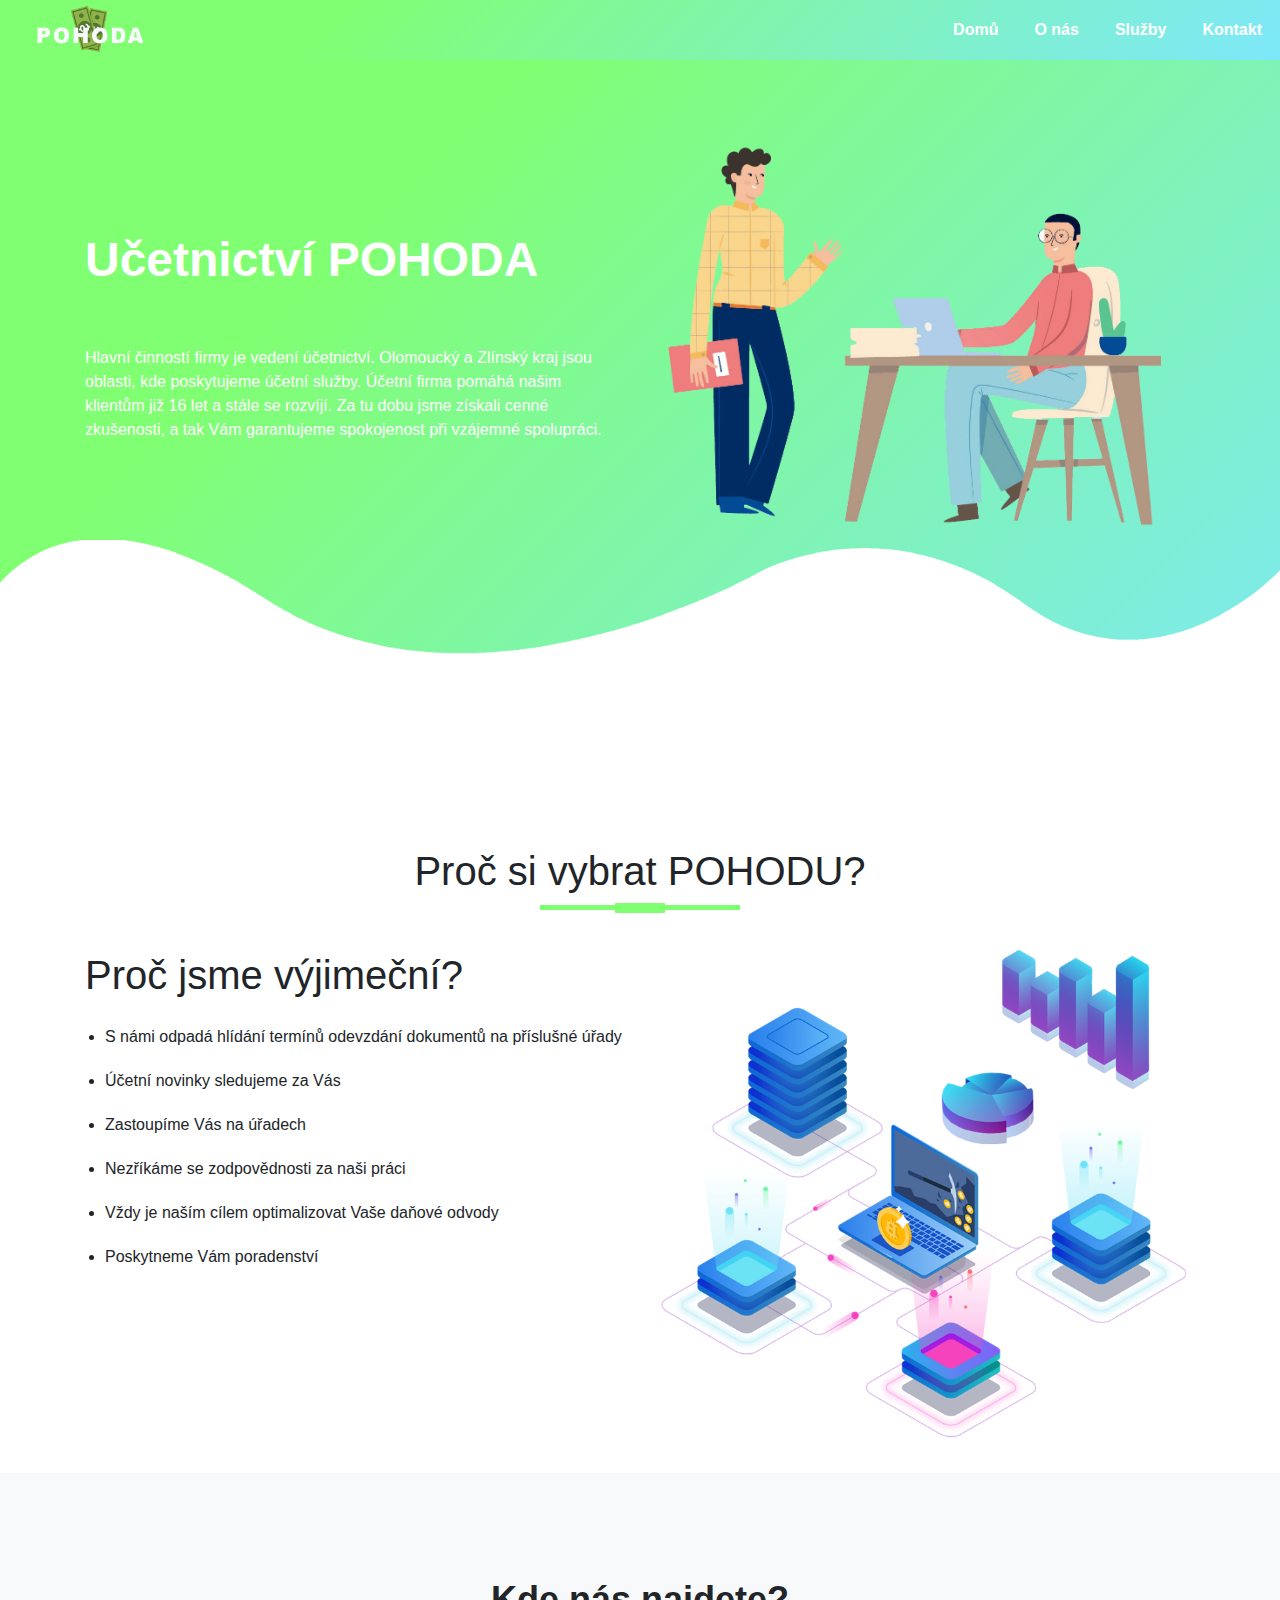
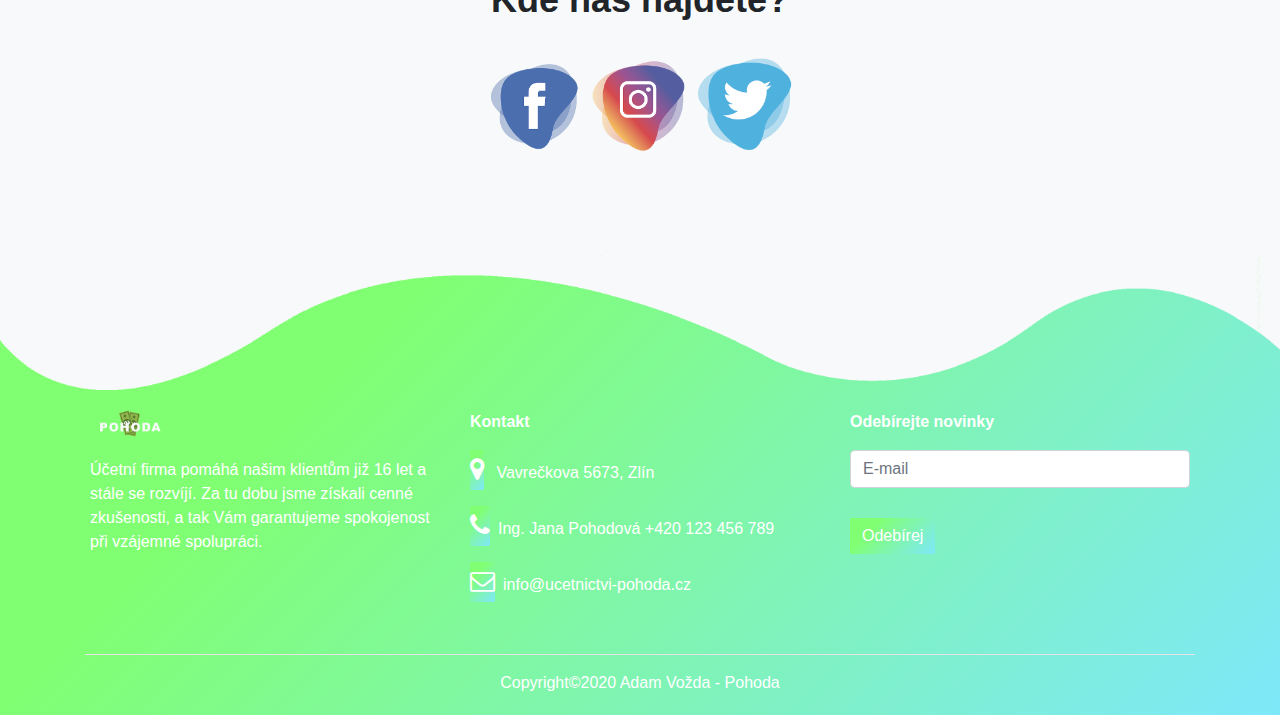
<file: index.html>
<!DOCTYPE html>
<html lang="en">

<head>
    <meta charset="UTF-8">
    <meta name="viewport" content="width=device-width, initial-scale=1.0">

    <link rel="stylesheet" href="https://stackpath.bootstrapcdn.com/bootstrap/4.5.2/css/bootstrap.min.css" integrity="sha384-JcKb8q3iqJ61gNV9KGb8thSsNjpSL0n8PARn9HuZOnIxN0hoP+VmmDGMN5t9UJ0Z" crossorigin="anonymous">
    <script src="https://code.jquery.com/jquery-3.5.1.slim.min.js" integrity="sha384-DfXdz2htPH0lsSSs5nCTpuj/zy4C+OGpamoFVy38MVBnE+IbbVYUew+OrCXaRkfj" crossorigin="anonymous"></script>
    <script src="https://stackpath.bootstrapcdn.com/bootstrap/4.5.2/js/bootstrap.min.js" integrity="sha384-B4gt1jrGC7Jh4AgTPSdUtOBvfO8shuf57BaghqFfPlYxofvL8/KUEfYiJOMMV+rV" crossorigin="anonymous"></script>
    <link rel="stylesheet" href="https://use.fontawesome.com/releases/v5.14.0/css/all.css" integrity="sha384-HzLeBuhoNPvSl5KYnjx0BT+WB0QEEqLprO+NBkkk5gbc67FTaL7XIGa2w1L0Xbgc" crossorigin="anonymous">
    <link rel="stylesheet" href="https://stackpath.bootstrapcdn.com/font-awesome/4.7.0/css/font-awesome.min.css">
    <link rel="stylesheet" href="style.css">
    <title>POHODA</title>
</head>

<body>
    <section id="nav-bar">
        <nav class="navbar navbar-expand-lg navbar-light">
            <a class="navbar-brand" href="#"><img src="wall.png" alt="logo"></a>
            <button class="navbar-toggler" type="button" data-toggle="collapse" data-target="#navbarNav" aria-controls="navbarNav" aria-expanded="false" aria-label="Toggle navigation">
              <i class="fa fa-bars"></i>
            </button>
            <div class="collapse navbar-collapse" id="navbarNav">
                <ul class="navbar-nav ml-auto">
                    <li class="nav-item">
                        <a class="nav-link" href="index.html">Domů</a>
                    </li>
                    <li class="nav-item">
                        <a class="nav-link" href="#">O nás</a>
                    </li>
                    <li class="nav-item">
                        <a class="nav-link" href="offer.html">Služby</a>
                    </li>
                    <li class="nav-item">
                        <a class="nav-link" href="contact.html">Kontakt</a>
                    </li>
                </ul>
            </div>
        </nav>
    </section>

    <!-- Banner -->
    <section id="banner">
        <div class="container">
            <div class="row">
                <div class="col-md-6">
                    <p class="promo-title">Učetnictví POHODA</p>
                    <p class="under-title">Hlavní činností firmy je vedení účetnictví. Olomoucký a Zlínský kraj jsou oblasti, kde poskytujeme účetní služby. Účetní firma pomáhá našim klientům již 16 let a stále se rozvíjí. Za tu dobu jsme získali cenné zkušenosti, a tak Vám
                        garantujeme spokojenost při vzájemné spolupráci.</p>

                </div>
                <div class="col-md-6 text-center">
                    <img src="641.png" alt="" class="img-fluid">
                </div>
            </div>
        </div>

        <img src="wave.png" alt="wave" class="bottom-img">
    </section>
    <!-- Why us -->
    <section id="whyus">
        <div class="container">
            <h1 class="text-center title">Proč si vybrat POHODU?</h1>
            <div class="row">
                <div class="col-md-6">
                    <p class="about-title">Proč jsme výjimeční?</p>
                    <ul>
                        <li>S námi odpadá hlídání termínů odevzdání dokumentů na příslušné úřady</li>
                        <li>Účetní novinky sledujeme za Vás</li>
                        <li>Zastoupíme Vás na úřadech</li>
                        <li>Nezříkáme se zodpovědnosti za naši práci</li>
                        <li>Vždy je naším cílem optimalizovat Vaše daňové odvody</li>
                        <li>Poskytneme Vám poradenství</li>
                    </ul>
                </div>

                <div class="col-md-6">
                    <img src="network.png" alt="" class="img-fluid">
                </div>

            </div>
        </div>

    </section>

    <!-- Socials -->
    <section id="social">
        <div class="container text-center">
            <p>Kde nás najdete?</p>
            <div class="icons">
                <a href="#"><img src="fb.png" alt=""></a>
                <a href="#"><img src="ig.png" alt=""></a>
                <a href="#"><img src="tw.png" alt=""></a>
            </div>
        </div>

    </section>
    <!-- footer -->
    <footer>
        <img src="wave2.png" alt="" class="footer-img">
        <div class="container">
            <div class="row">
                <div class="col-md-4 footer-box">
                    <a href="index.html"> <img src="wall.png" alt=""></a>

                    <p>Účetní firma pomáhá našim klientům již 16 let a stále se rozvíjí. Za tu dobu jsme získali cenné zkušenosti, a tak Vám garantujeme spokojenost při vzájemné spolupráci.</p>
                </div>
                <div class="col-md-4 footer-box">
                    <p><b>Kontakt</b></p>
                    <p> <i class="fa fa-map-marker"></i> Vavrečkova 5673, Zlín</p>
                    <p><i class="fa fa-phone"></i>Ing. Jana Pohodová +420 123 456 789</p>
                    <p><i class="fa fa-envelope-o"></i>info@ucetnictvi-pohoda.cz</p>
                </div>
                <div class="col-md-4 footer-box">
                    <p><b>Odebírejte novinky</b></p>
                    <input type="email" class="form-control" placeholder="E-mail">
                    <button class="btn btn-primary">Odebírej</button>
                </div>

            </div>
            <hr>
            <p class="copy">Copyright©2020 Adam Vožda - Pohoda</p>
        </div>
    </footer>
</body>

</html>
</file>
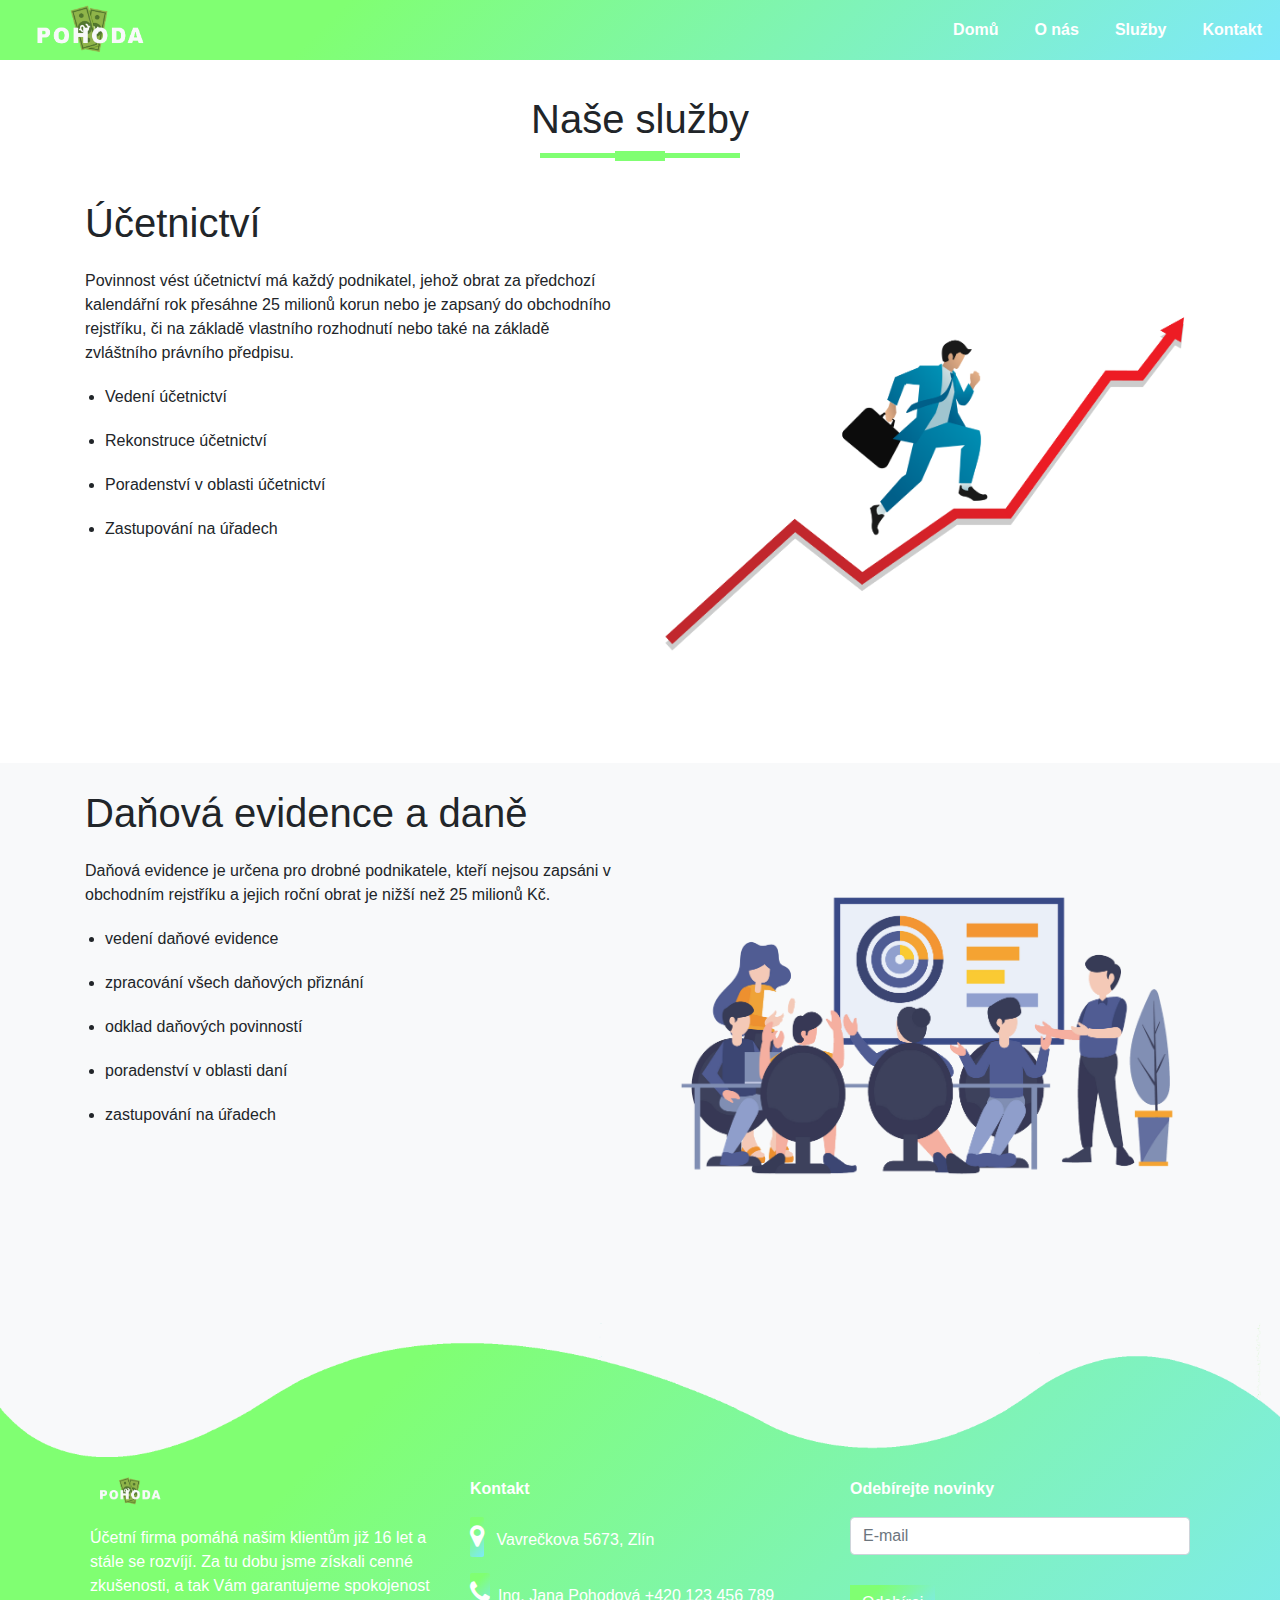
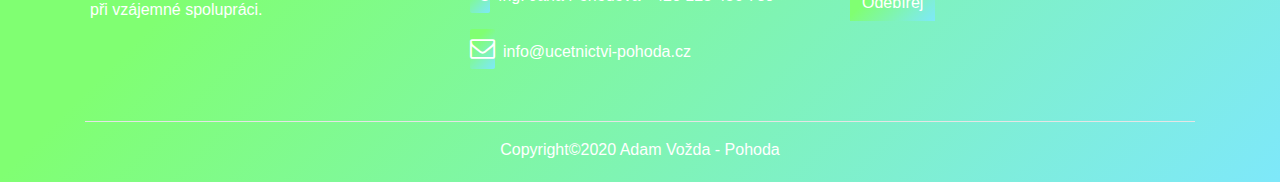
<file: offer.html>
<!DOCTYPE html>
<html lang="en">

<head>
    <meta charset="UTF-8">
    <meta name="viewport" content="width=device-width, initial-scale=1.0">

    <link rel="stylesheet" href="https://stackpath.bootstrapcdn.com/bootstrap/4.5.2/css/bootstrap.min.css" integrity="sha384-JcKb8q3iqJ61gNV9KGb8thSsNjpSL0n8PARn9HuZOnIxN0hoP+VmmDGMN5t9UJ0Z" crossorigin="anonymous">
    <script src="https://code.jquery.com/jquery-3.5.1.slim.min.js" integrity="sha384-DfXdz2htPH0lsSSs5nCTpuj/zy4C+OGpamoFVy38MVBnE+IbbVYUew+OrCXaRkfj" crossorigin="anonymous"></script>
    <script src="https://stackpath.bootstrapcdn.com/bootstrap/4.5.2/js/bootstrap.min.js" integrity="sha384-B4gt1jrGC7Jh4AgTPSdUtOBvfO8shuf57BaghqFfPlYxofvL8/KUEfYiJOMMV+rV" crossorigin="anonymous"></script>
    <link rel="stylesheet" href="https://use.fontawesome.com/releases/v5.14.0/css/all.css" integrity="sha384-HzLeBuhoNPvSl5KYnjx0BT+WB0QEEqLprO+NBkkk5gbc67FTaL7XIGa2w1L0Xbgc" crossorigin="anonymous">
    <link rel="stylesheet" href="https://stackpath.bootstrapcdn.com/font-awesome/4.7.0/css/font-awesome.min.css">
    <link rel="stylesheet" href="style.css">
    <title>POHODA</title>
</head>

<body>
    <section id="nav-bar">
        <nav class="navbar navbar-expand-lg navbar-light">
            <a class="navbar-brand" href="#"><img src="wall.png" alt="logo"></a>
            <button class="navbar-toggler" type="button" data-toggle="collapse" data-target="#navbarNav" aria-controls="navbarNav" aria-expanded="false" aria-label="Toggle navigation">
             <i class="fa fa-bars"></i>
           </button>
            <div class="collapse navbar-collapse" id="navbarNav">
                <ul class="navbar-nav ml-auto">
                    <li class="nav-item">
                        <a class="nav-link" href="index.html">Domů</a>
                    </li>
                    <li class="nav-item">
                        <a class="nav-link" href="#">O nás</a>
                    </li>
                    <li class="nav-item">
                        <a class="nav-link" href="offer.html">Služby</a>
                    </li>
                    <li class="nav-item">
                        <a class="nav-link" href="contact.html">Kontakt</a>
                    </li>
                </ul>
            </div>
        </nav>
    </section>



    <!-- Služby -->
    <section id="whyus">
        <div class="container">
            <h1 class="text-center title">Naše služby</h1>
            <div class="row">
                <div class="col-md-6">
                    <p class="about-title">Účetnictví</p>
                    <p>Povinnost vést účetnictví má každý podnikatel, jehož obrat za předchozí kalendářní rok přesáhne 25 milionů korun nebo je zapsaný do obchodního rejstříku, či na základě vlastního rozhodnutí nebo také na základě zvláštního právního předpisu.</p>
                    <ul>
                        <li>Vedení účetnictví</li>
                        <li>Rekonstruce účetnictví</li>
                        <li>Poradenství v oblasti účetnictví</li>
                        <li>Zastupování na úřadech</li>
                    </ul>

                </div>

                <div class="col-md-6">
                    <img src="arrow.png" alt="" class="img-fluid">
                </div>

            </div>

        </div>

    </section>
    <section id="whyus" class="greybg">
        <div class="container">

            <div class="row">
                <div class="col-md-6">
                    <p class="about-title">Daňová evidence a daně</p>
                    <p>Daňová evidence je určena pro drobné podnikatele, kteří nejsou zapsáni v obchodním rejstříku a jejich roční obrat je nižší než 25 milionů Kč.</p>
                    <ul>
                        <li> vedení daňové evidence</li>
                        <li> zpracování všech daňových přiznání</li>
                        <li> odklad daňových povinností</li>
                        <li> poradenství v oblasti daní</li>
                        <li> zastupování na úřadech</li>
                    </ul>

                </div>

                <div class="col-md-6">
                    <img src="meet.png" alt="" class="img-fluid">
                </div>

            </div>

        </div>

    </section>




    <!-- footer -->
    <footer>
        <img src="wave2.png" alt="" class="footer-img">
        <div class="container">
            <div class="row">
                <div class="col-md-4 footer-box">
                    <a href="index.html"> <img src="wall.png" alt=""></a>

                    <p>Účetní firma pomáhá našim klientům již 16 let a stále se rozvíjí. Za tu dobu jsme získali cenné zkušenosti, a tak Vám garantujeme spokojenost při vzájemné spolupráci.</p>
                </div>
                <div class="col-md-4 footer-box">
                    <p><b>Kontakt</b></p>
                    <p> <i class="fa fa-map-marker"></i> Vavrečkova 5673, Zlín</p>
                    <p><i class="fa fa-phone"></i>Ing. Jana Pohodová +420 123 456 789</p>
                    <p><i class="fa fa-envelope-o"></i>info@ucetnictvi-pohoda.cz</p>
                </div>
                <div class="col-md-4 footer-box">
                    <p><b>Odebírejte novinky</b></p>
                    <input type="email" class="form-control" placeholder="E-mail">
                    <button class="btn btn-primary">Odebírej</button>
                </div>

            </div>
            <hr>
            <p class="copy">Copyright©2020 Adam Vožda - Pohoda</p>
        </div>
    </footer>
</body>

</html>
</file>
<file: style.css>
* {
    margin: 0;
    padding: 0;
    box-sizing: border-box;
}

body {
    font-family: sans-serif;
}


/* Navbar */

#nav-bar {
    position: sticky;
    top: 0;
    z-index: 10;
}

.navbar {
    background-color: #7ee8fa;
    background-image: linear-gradient(315deg, #7ee8fa 0%, #80ff72 74%);
    padding: 0 !important;
}

.navbar-brand img {
    width: 160px;
    padding-left: 20px;
}

.navbar-nav li {
    padding: 0 10px;
    color: white;
}

.navbar-nav li a {
    color: white !important;
    font-weight: 600;
    text-align: center;
}

.fa-bars {
    color: white;
    font-size: 30px !important;
}

.navbar-toggler {
    outline: none !important;
    border: none;
}


/* banner */

#banner {
    background-color: #7ee8fa;
    background-image: linear-gradient(315deg, #7ee8fa 0%, #80ff72 74%);
    color: white;
    padding-top: 5%;
}

.promo-title {
    font-size: 3rem;
    font-weight: 600;
    margin: 100px 0 50px 0;
}

.under-title {
    margin: 20px 0;
}

.bottom-img {
    width: 100%;
}


/* Whyus */

.title::before {
    content: "";
    background: #80ff72;
    height: 5px;
    width: 200px;
    margin-left: auto;
    margin-right: auto;
    display: block;
    transform: translateY(63px);
}

.title::after {
    content: "";
    background: #80ff72;
    height: 10px;
    width: 50px;
    margin-left: auto;
    margin-right: auto;
    margin-bottom: 40px;
    display: block;
    transform: translateY(8px);
}

#whyus {
    margin: 30px 0;
}

.about-title {
    font-size: 40px;
    font-weight: 400;
}

#whyus ul li {
    margin: 20px 0;
}

#whyus ul {
    margin-left: 20px;
}


/* Socials */

#social {
    background: #f8f9fa;
    padding: 100px 0;
}

#social p {
    font-size: 36px;
    font-weight: 600;
    margin-bottom: 30px;
}

.icons img {
    width: 100px;
    transition: 0.5s;
}

.icons a:hover img {
    transform: translateY(-10px);
}


/* footer */

footer {
    background-color: #7ee8fa;
    background-image: linear-gradient(315deg, #7ee8fa 0%, #80ff72 74%);
}

.footer-img {
    width: 100%;
}

.footer-box {
    padding: 20px;
    color: white;
}

.footer-box img {
    width: 80px;
    margin-bottom: 20px;
}

.footer-box .fa {
    margin-right: 8px;
    font-size: 25px;
    height: 40px;
    text-align: center;
    padding-top: 7px;
    border-radius: 2px;
    background-image: linear-gradient(315deg, #7ee8fa 0%, #80ff72 74%);
}

.footer-box .fomr-control {
    box-shadow: none !important;
    border: none;
    border-radius: 0;
    margin-top: 25px;
    max-width: 250px;
}

.btn-primary {
    box-shadow: none !important;
    border: none;
    border-radius: 0;
    margin-top: 30px;
    background-image: linear-gradient(315deg, #7ee8fa 0%, #80ff72 74%);
}

hr {
    background: #fff;
}

.copy {
    margin-bottom: 0;
    padding-bottom: 20px;
    text-align: center;
    color: white;
}


/* Nabídky */

.greybg {
    background: #f8f9fa !important;
    margin-bottom: 0 !important;
    padding-top: 20px;
}


/* Contact */

#contact {
    padding: 50px 0;
}

#contact .fa {
    margin-right: 8px;
    font-size: 25px;
    height: 40px;
    width: 50px;
    text-align: center;
    padding-top: 7px;
    border-radius: 2px;
    background-image: linear-gradient(315deg, #7ee8fa 0%, #80ff72 74%);
}
</file>
